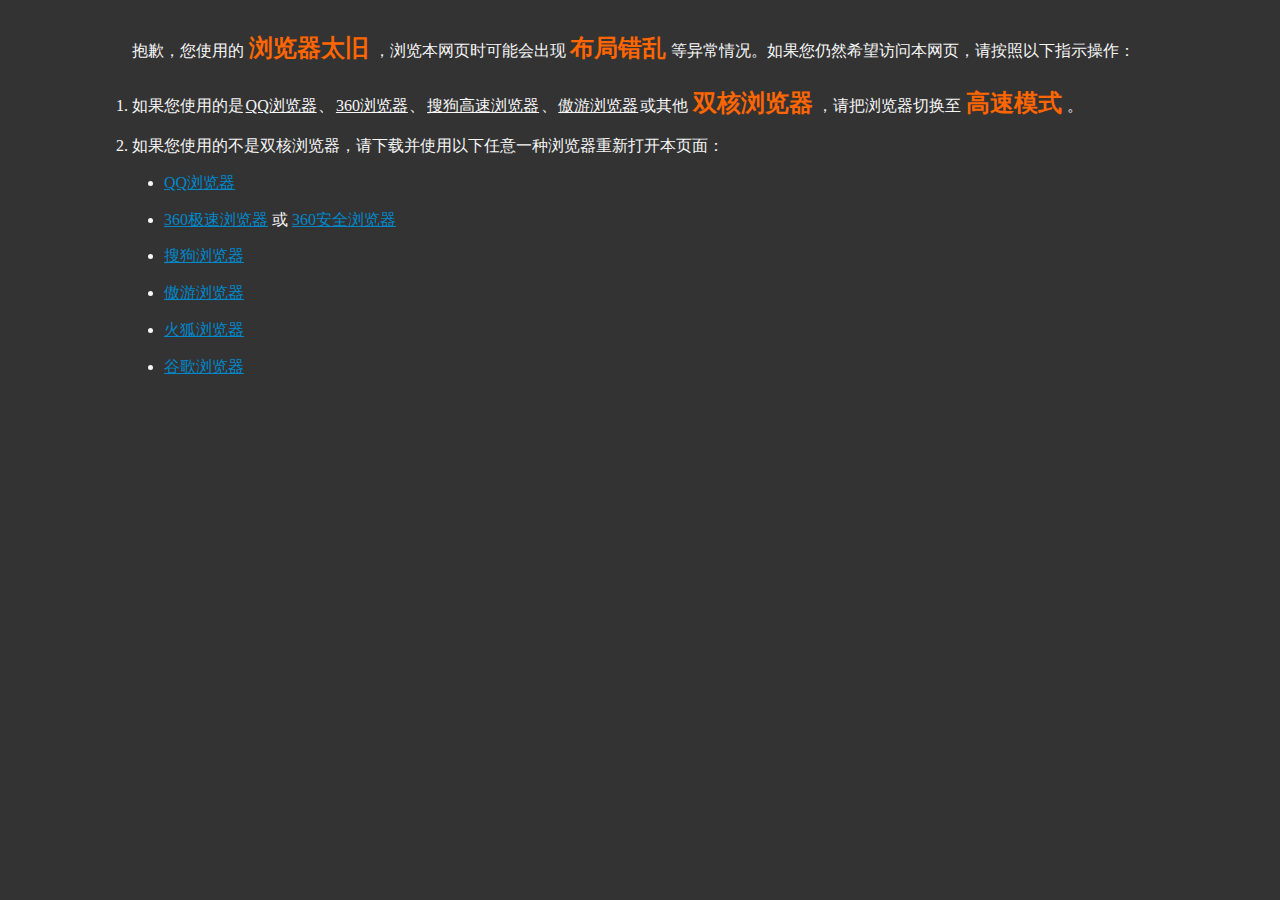
<file: 4oie.html>
﻿<!DOCTYPE HTML>
<!-- saved from url=(0032)http://cv.heeroluo.net/4oie.html -->
<!DOCTYPE html PUBLIC "" ""><HTML><HEAD><META content="IE=11.0000" 
http-equiv="X-UA-Compatible">
 
<META charset="utf-8"> <TITLE></TITLE> 
<STYLE type="text/css">
body {
	margin: 0;
	background: #333;
	color: #f6f6f6;
	font-size: 16px;
	font-family: Verdana;
	line-height: 1.5;
}
p, ol, ul { margin: 0; padding: 0; }
p { text-indent: 2em; margin: 1.2em 0; }
li { margin-left: 2em; }
ol li { margin-top: 0.8em; }
ul li { list-style-type: disc; }
strong { color: #f60; margin: 0 0.2em; font-size: 1.5em; }
em { font-style: normal; text-decoration: underline; margin: 0 0.1em; }
a, a:visited { color: #08c; }
a:hover { color: #f60; }
.container { margin: 30px 100px; }
</STYLE>
 
<META name="GENERATOR" content="MSHTML 11.00.10586.103"></HEAD> 
<BODY>
<DIV class="container">
<P>抱歉，您使用的<STRONG>浏览器太旧</STRONG>，浏览本网页时可能会出现<STRONG>布局错乱</STRONG>等异常情况。如果您仍然希望访问本网页，请按照以下指示操作：</P>
<OL>
  <LI>如果您使用的是<EM>QQ浏览器</EM>、<EM>360浏览器</EM>、<EM>搜狗高速浏览器</EM>、<EM>傲游浏览器</EM>或其他<STRONG>双核浏览器</STRONG>，请把浏览器切换至<STRONG>高速模式</STRONG>。</LI>
  <LI>			如果您使用的不是双核浏览器，请下载并使用以下任意一种浏览器重新打开本页面：			 
  <UL>
    <LI><A href="http://browser.qq.com/" target="_blank">QQ浏览器</A></LI>
    <LI><A href="http://chrome.360.cn/" target="_blank">360极速浏览器</A> 或 <A href="http://se.360.cn/" 
    target="_blank">360安全浏览器</A></LI>
    <LI><A href="http://ie.sogou.com/" target="_blank">搜狗浏览器</A></LI>
    <LI><A href="http://www.maxthon.cn/" target="_blank">傲游浏览器</A></LI>
    <LI><A href="http://www.firefox.com.cn/" target="_blank">火狐浏览器</A></LI>
    <LI><A href="http://www.google.cn/intl/zh-CN/chrome/browser" 
    target="_blank">谷歌浏览器</A></LI></UL></LI></OL></DIV></BODY></HTML>
</file>
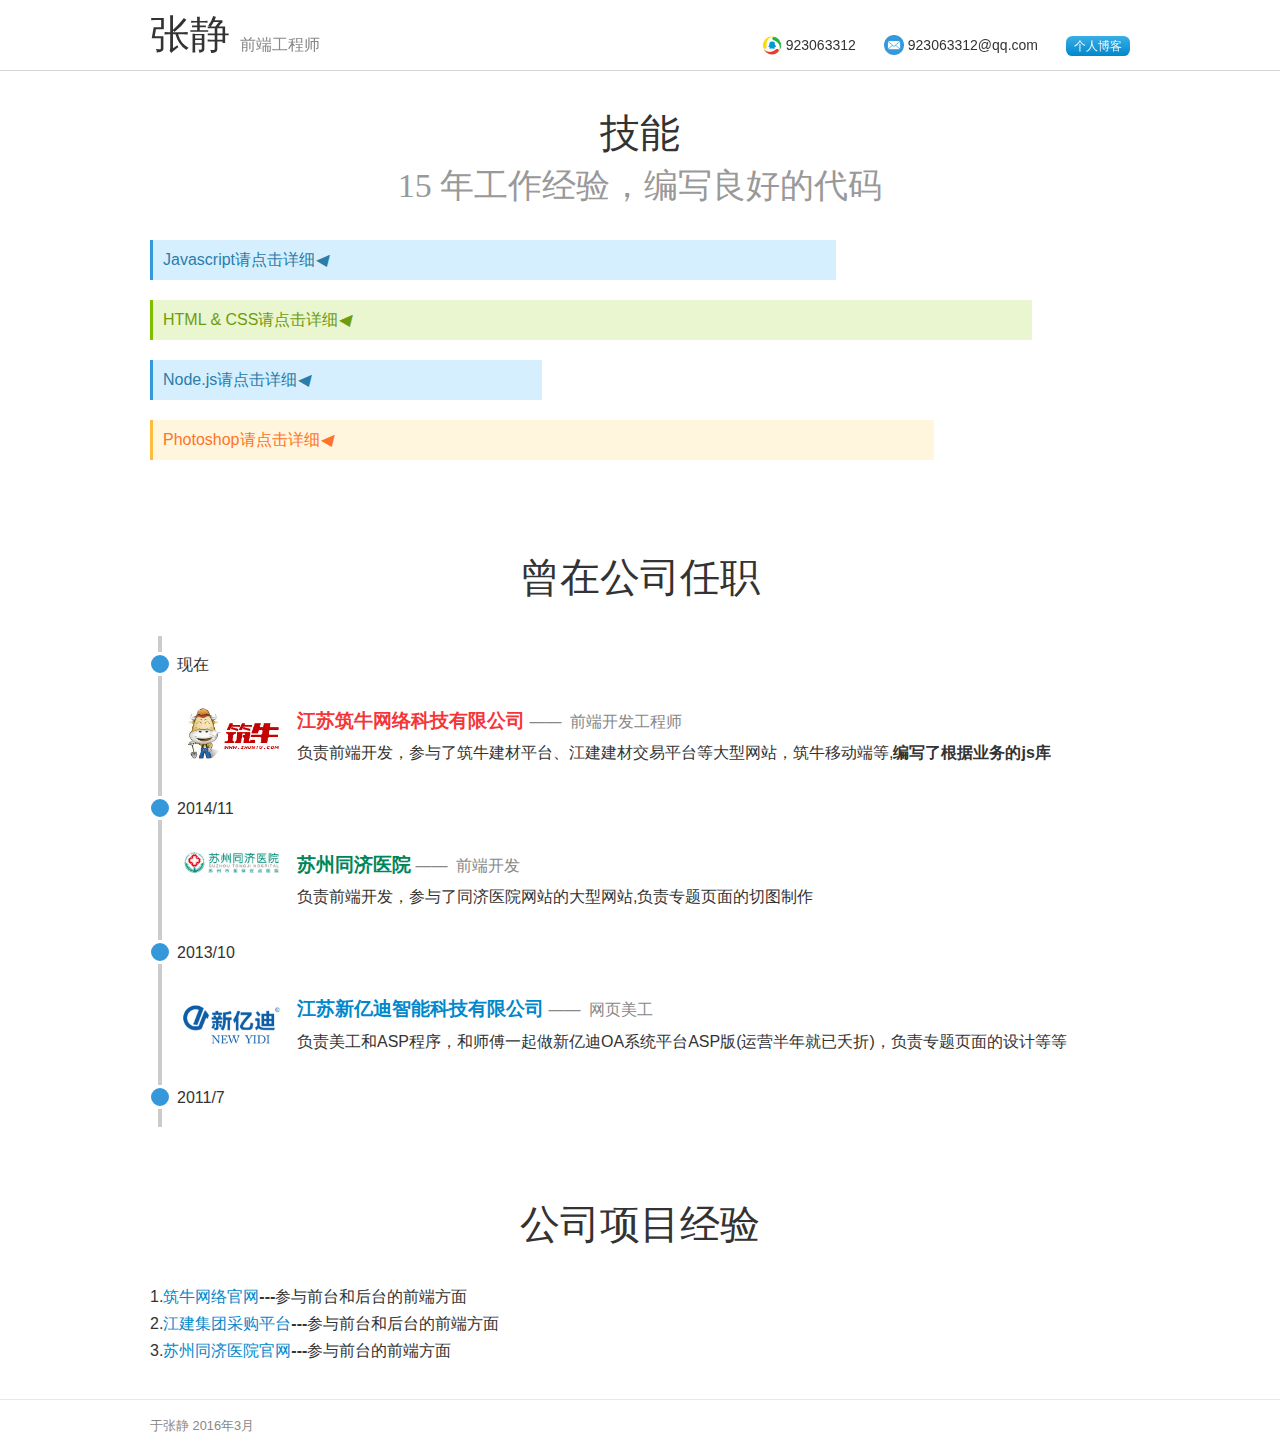
<file: index3333.html>
<!doctype html>
<html lang="en">
<head>
  <meta charset="UTF-8">
  <title>张静的个人简历 - 前端开发工程师 - The Frontend Developer</title>
  <meta name="viewport" content="width=device-width,initial-scale=1.0,minimum-scale=1.0,maximum-scale=1.0,user-scalable=no">
  <meta name="format-detection" content="telephone=no">
  <link rel="stylesheet" href="re/re.css">
</head>
<body>
<!--[if lt IE 9]>
<script >
  !function(body){
    body.style.width = body.style.height = "100%";
    body.parentNode.style.overflow = body.style.overflow = 'hidden';
  }(document.body);
</script>
<iframe src="4oie.html" frameborder="0" scrolling="no" style="position:absolute; width:100%; height:100%; left:0; top:0; z-index:999999;"></iframe>
<![endif]-->
<header class="header">
  <div class="boundary clearfix">
    <h1 class="header_logo">
      <span class="header_logo_fullname">张静</span><span class="header_logo_jobtitle">前端工程师</span>
    </h1>
    <address class="header_address">
      <ul>
        <li id="header_address_item-phone" class="header_address_item header_address_item-phone" style="display: none;">
          <script>
            if (window.atob) { document.write( window.atob('KCs4NikxMzU2MDMyODEwNg==') ); }
            if ( /[?&]show-phone-number=true(&|$)/.test(window.location.search) ) {
              document.getElementById('header__address__item-phone').style.display = '';
            }
          </script>
        </li>
        <li class="header_address_item header_address_item-qq">
          <script>
            document.write('9a2b3c0d6f3e3f1g2h'.replace(/\D/g,''));
          </script>
        </li>
        <li class="header_address_item header_address_item-email">
          <script>
            document.write(['com','qq','923063312'].reverse().join('.').replace('.','@'));
          </script>
        </li>
        <li class="header_address_item header_address_item-blog">
          <a href="http://www.web33.cn" class="button" target="_blank">个人博客</a>
        </li>
      </ul>
    </address>
  </div>
</header>
<div class="main">
  <section class="section">
    <div class="boundary">
      <header class="section_header">
        <h2 class="section_header_title">技能</h2>
        <h3 class="section_header_subtitle">
          <script>
            document.write((new Date).getFullYear() - 2011);
          </script>
          年工作经验，编写良好的代码
        </h3>
      </header>
      <div class="section-body">
        <div class="tech-skill-list">
          <li class="tech-skill-list_item tech-skill-list_item-javascript tech-skill-list_item-mastered">
            <h4 class="tech-skill-list_item_name">Javascript<span class="sh-btn">请点击详细<i>◀</i></span></h4>
            <div class="tech-skill-list_item_detail clearfix">
              <ul class="list">
                <li>熟练使用jQuery等类库编码，熟悉使用原生Javascript；</li>
                <li>熟练编写根据业务需求的javascript插件库；</li>
                <li>熟练使用javascript模板引擎(templets.js),熟练运用前端模块化(require.js等)，熟悉angular.js等前端开发框架。</li>
              </ul>
            </div>
          </li>
          <li class="tech-skill-list_item tech-skill-list_item-html-and-css tech-skill-list_item-practised">
            <h4 class="tech-skill-list_item_name">HTML &amp; CSS<span class="sh-btn">请点击详细<i>◀</i></span></h4>
            <div class="tech-skill-list_item_detail">
              <ul class="list">
                <li>能使用合适的结构编写兼容主流浏览器的页面布局；</li>
                <li>熟练使用SCSS,LESS等css预处理器</li>
                <li>能适当运用CCS3使页面在现代浏览器上效果更佳；</li>
                <li>能熟练使用FireBug开发者工具、Chrome等工具辅助开发；</li>
                <li>有移动端页面开发经验。</li>
              </ul>
            </div>
          </li>
          <li class="tech-skill-list_item tech-skill-list_item-nodejs tech-skill-list_item-mastered">
            <h4 class="tech-skill-list_item_name">Node.js<span class="sh-btn">请点击详细<i>◀</i></span></h4>
            <div class="tech-skill-list_item_detail">
              <ul class="list">
                <li>熟悉gulp前端自动构建，能独立部署本地的环境</li>
              </ul>
            </div>
          </li>
          <li class="tech-skill-list_item tech-skill-list_item-photoshop">
            <h4 class="tech-skill-list_item_name">Photoshop<span class="sh-btn">请点击详细<i>◀</i></span></h4>
            <div class="tech-skill-list_item_detail">
              <ul class="list">
                <li>能进行简单的图片处理和平面设计；</li>
                <li>能制作动画GIF；</li>
                <li>能根据图片特征存成最优的格式。</li>
              </ul>
            </div>
          </li>
        </div>
      </div>
    </div>
  </section>
  <section class="section">
    <div class="boundary">
      <header class="section_header">
        <h2 class="section_header_title">曾在公司任职</h2>
      </header>
      <div class="section-body">
        <div class="work-exp-list">
          <div class="work-exp-list_point"><i class="work-exp-list_point_ico"></i>现在</div>
          <section class="work-exp-list_company clearfix">
            <header class="work-exp-list_company_header">
              <a href="http://www.zhuniu.com" target="_blank" class="work-exp-list_company_header_logo">
                <img src="re/zhuniu-logo.png" alt="江苏筑牛网络科技有限公司">
              </a>
              <h4 class="work-exp-list_company_header_title">
                <a href="http://www.zhuniu.com" target="_blank" style="color: #f53638;">江苏筑牛网络科技有限公司</a>
              </h4>
              <p class="work-exp-list_company_header_jobtitle">
                  前端开发工程师
              </p>
            </header>
            <div class="work-exp-list_company_body">
              <p>负责前端开发，参与了筑牛建材平台、江建建材交易平台等大型网站，筑牛移动端等,<strong>编写了根据业务的js库</strong></p>
            </div>
          </section>
          <div class="work-exp-list_point"><i class="work-exp-list_point_ico"></i>2014/11</div>
          <section class="work-exp-list_company clearfix">
            <header class="work-exp-list_company_header">
              <a href="http://www.sztjyy.cn/" target="_blank" class="work-exp-list_company_header_logo">
                <img src="re/tongji-logo.jpg" alt="苏州同济医院">
              </a>
              <h4 class="work-exp-list_company_header_title">
                <a href="http://www.sztjyy.cn/" target="_blank" style="color: #008558;">苏州同济医院</a>
              </h4>
              <p class="work-exp-list_company_header_jobtitle">
                前端开发
              </p>
            </header>
            <div class="work-exp-list_company_body">
              <p>负责前端开发，参与了同济医院网站的大型网站,负责专题页面的切图制作</p>
              <p></p>
            </div>
          </section>
          <div class="work-exp-list_point"><i class="work-exp-list_point_ico"></i>2013/10</div>
          <section class="work-exp-list_company clearfix">
            <header class="work-exp-list_company_header">
              <a href="http://www.xyd.com.cn/" target="_blank" class="work-exp-list_company_header_logo">
                <img src="re/xyd-logo.jpg" alt="江苏新亿迪智能科技有限公司">
              </a>
              <h4 class="work-exp-list_company_header_title">
                <a href="http://www.xyd.com.cn/" target="_blank" style="color: #08c;">江苏新亿迪智能科技有限公司</a>
              </h4>
              <p class="work-exp-list_company_header_jobtitle">
                网页美工
              </p>
            </header>
            <div class="work-exp-list_company_body">
              <p>负责美工和ASP程序，和师傅一起做新亿迪OA系统平台ASP版(运营半年就已夭折)，负责专题页面的设计等等</p>
            </div>
          </section>
          <div class="work-exp-list_point"><i class="work-exp-list_point_ico"></i>2011/7</div>
        </div>
      </div>
    </div>
  </section>
  <section class="section">
    <div class="boundary">
      <header class="section_header">
        <h2 class="section_header_title">公司项目经验</h2>
      </header>
      <div class="section-body">
        <p>1.<a href="http://www.zhuniu.com/" target="_blank">筑牛网络官网</a><span><b>---</b>参与前台和后台的前端方面</span></p>
        <p>2.<a href="http://jiangjian.zhuniu.com/" target="_blank">江建集团采购平台</a><span><b>---</b>参与前台和后台的前端方面</span></p>
        <p>3.<a href="http://www.sztjyy.cn/" target="_blank">苏州同济医院官网</a><span><b>---</b>参与前台的前端方面</span></p>
      </div>
    </div>
  </section>
</div>
<footer class="footer">
  <div class="boundary clearfix">
    <p>于张静 2016年3月</p>
  </div>
</footer>
<script src="https://ajax.googleapis.com/ajax/libs/jquery/1.7.1/jquery.min.js"></script>
<script>
  $(function(){
    $('.tech-skill-list_item').click(function(){
      $(this).find('i').text($(this).find('.tech-skill-list_item_detail').is(':hidden')?"▼":"◀");
      $(this).find('.tech-skill-list_item_detail').slideToggle();
    })
  })
</script>
</body>
</html>
</file>
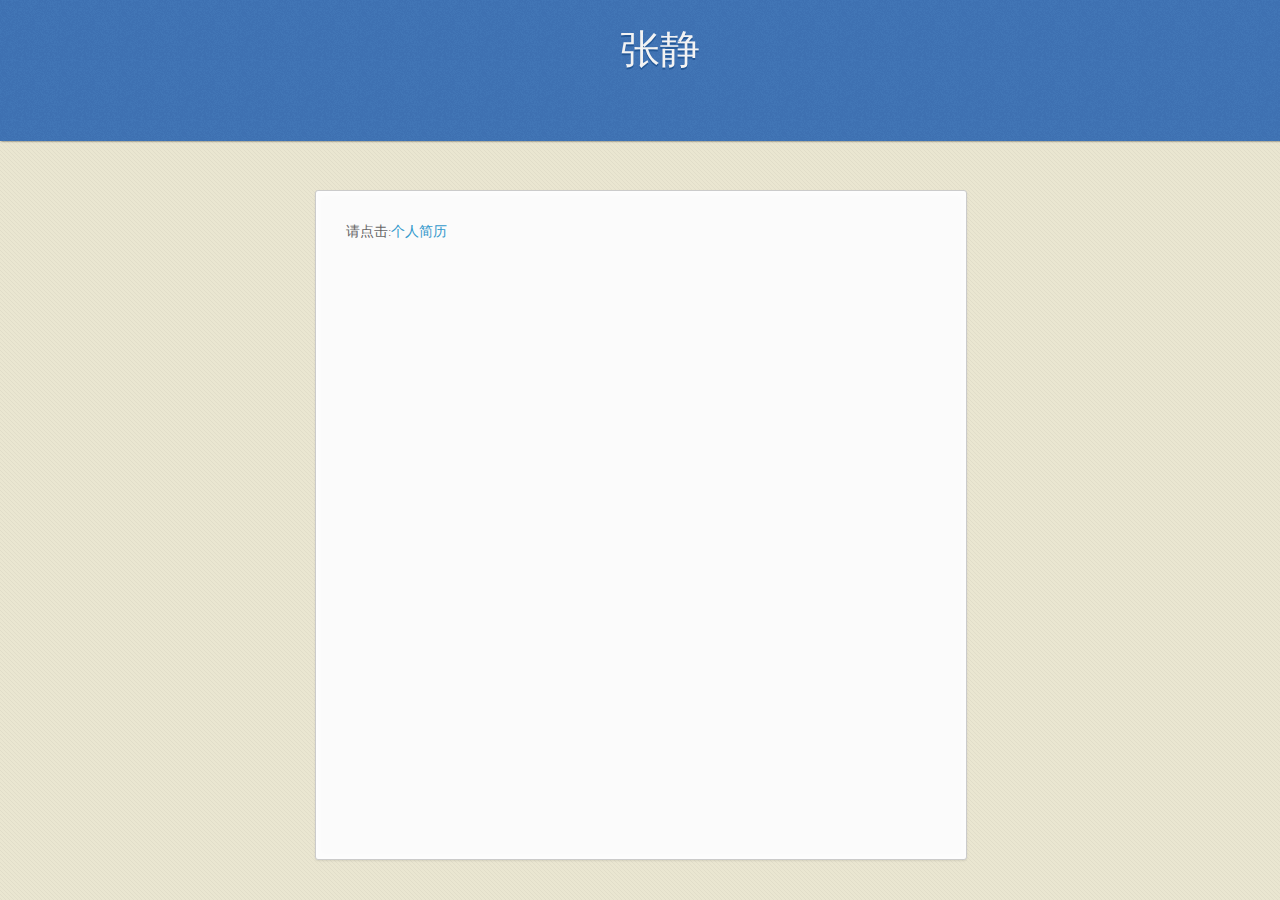
<file: index备份.html>
<!doctype html>
<html>
  <head>
    <meta charset="utf-8">
    <meta http-equiv="X-UA-Compatible" content="chrome=1">
    <title>张静 by yuanyang536</title>
    <link rel="stylesheet" href="stylesheets/styles.css">
    <link rel="stylesheet" href="stylesheets/github-dark.css">
    <script src="https://ajax.googleapis.com/ajax/libs/jquery/1.7.1/jquery.min.js"></script>
    <script src="javascripts/main.js"></script>
    <!--[if lt IE 9]>
      <script src="//html5shiv.googlecode.com/svn/trunk/html5.js"></script>
    <![endif]-->
    <meta name="viewport" content="width=device-width, initial-scale=1, user-scalable=no">

  </head>
  <body>

      <header>
        <h1>张静</h1>
        <p></p>
      </header>

      <!--<div id="banner">-->
        <!--<span id="logo"></span>-->

        <!--<a href="https://github.com/yuanyang536" class="button fork"><strong>View On GitHub</strong></a>-->
      <!--</div>&lt;!&ndash; end banner &ndash;&gt;-->

    <div class="wrapper">
      <nav>
        <ul></ul>
      </nav>
      <section>
        <p>请点击:<a href="http://yuanyang536.github.io/re.html">个人简历</a></p>
      </section>
      <!--<footer>-->
        <!--<p><small>Hosted on GitHub Pages &mdash; Theme by <a href="https://twitter.com/michigangraham">mattgraham</a></small></p>-->
      <!--</footer>-->
    </div>
    <!--[if !IE]><script>fixScale(document);</script><![endif]-->
    
  </body>
</html>
</file>
<file: re/re.css>
@charset "UTF-8";
/**
 * Created by PhpStorm.
 * User: zhangjing
 * Date: 2016/3/3
 * Time: 11:31
 */
body {
  margin: 0;
  background: #fff;
  color: #333;
  font-family: 'Pingfang SC', 'Lantinghei SC', 'Helvetica Neue', Helvetica, sans-serif;
  font-size: 16px;
  -webkit-font-smoothing: antialiased;
  -webkit-text-size-adjust: none;
  -webkit-print-color-adjust: exact; }

h1, h2, h3, h4, h5, h6, p, ul, ol {
  margin: 0;
  padding: 0; }

h1, h2, h3, h4, h5, h6 {
  font-weight: normal;
  font-size: inherit; }

ul, ol {
  list-style-type: none; }

p, ul, ol {
  text-align: justify;
  line-height: 1.7; }

li {
  list-style: none; }

img {
  border: none;
  vertical-align: top; }

a, a:visited {
  text-decoration: none;
  color: #08c; }

a:hover {
  text-decoration: underline; }

.clear {
  clear: both;
  height: 0;
  overflow: hidden; }

.clearfix:after {
  display: block;
  overflow: hidden;
  clear: both;
  height: 0;
  visibility: hidden;
  content: '.'; }

/* conent border */
@media (max-width: 749px) {
  .boundary {
    margin: 0 20px;
    clear: both; } }
@media (min-width: 750px) {
  .boundary {
    max-width: 980px;
    margin: 0 auto;
    clear: both; } }
@media (min-width: 750px) and (max-width: 1040px) {
  .boundary {
    max-width: auto;
    margin: 0 30px; } }
/* button */
.button {
  background: #1d9bd9;
  background: -webkit-linear-gradient(#3baee7, #08c);
  background: linear-gradient(#3baee7, #08c);
  color: #f6f6f6;
  border-radius: 0.4rem;
  padding: 0 0.5rem; }

a.button {
  display: inline-block; }

.button:visited {
  color: #f6f6f6; }

.button:hover {
  color: #fff;
  background: #2fa2dc;
  background: -webkit-linear-gradient(#4ab4e8, #1491d0);
  background: linear-gradient(#4ab4e8, #1491d0);
  text-decoration: none; }

/* head */
.header {
  border-bottom: 1px solid #d6d6d6;
  line-height: 1;
  padding: 15px 0; }

.header_logo_fullname {
  font-size: 2rem;
  font-family: 'PingHei', 'STHeiti SC', 'SimHei'; }

.header_logo_jobtitle {
  color: #888; }

.header_address {
  font-style: normal;
  line-height: 21px;
  font-size: 0.875rem; }

.header_address_item {
  padding-left: 24px;
  background: url(icon-sprites.png) no-repeat;
  background-size: 20px auto;
  margin-top: 8px;
  height: 20px;
  line-height: 20px; }

.header_address_item-phone {
  background-position: 0 0; }

.header_address_item-qq {
  background-position: 0 -28px; }

.header_address_item-email {
  background-position: left bottom; }

.header_address_item-blog {
  padding-left: 0;
  background: none; }

.header_address .button {
  font-size: 0.86em; }

@media (max-width: 319px) {
  .header_logo {
    margin-bottom: 12px;
    line-height: 1.3; }

  .header_logo_jobtitle {
    display: block; } }
@media (min-width: 320px) {
  .header_logo {
    line-height: 40px;
    height: 40px; }

  .header_logo_jobtitle {
    padding-left: 10px; } }
@media (min-width: 480px) {
  .header_address_item {
    float: left;
    margin-right: 22px; }

  .header_address_item-blog {
    float: right;
    margin-right: 0; } }
@media (min-width: 750px) {
  .header {
    width: 100%;
    height: 40px;
    position: fixed;
    z-index: 99999;
    overflow: hidden;
    background: rgba(255, 255, 255, 0.95); }

  .header .boundary {
    position: relative; }

  .header_logo {
    position: relative;
    float: left; }

  .header_logo_fullname {
    font-size: 2.5em; }

  .header_logo_jobtitle {
    position: absolute;
    left: 100%;
    bottom: 0;
    line-height: 20px;
    white-space: nowrap; }

  .header_address {
    position: absolute;
    right: 0;
    bottom: 0; }

  .header_address_item {
    margin-left: 28px;
    margin-right: 0; }

  /*  */
  .main {
    padding-top: 71px; } }
/* zhangjie */
.section_header {
  text-shadow: 1px 1px 0 #fff;
  line-height: 1.4; }

.section_header_title, .section_header_subtitle {
  font-family: 'Microsoft JhengHei', 'Microsoft YaHei', 'STHeiti SC', 'SimHei';
  text-align: center; }

.section_header_subtitle {
  color: #999; }

@media (max-width: 749px) {
  .section .boundary {
    padding: 25px 0; }

  .section_header {
    margin-bottom: 20px; }

  .section_header_title {
    font-size: 1.625em; }

  .section_header_subtitle {
    font-size: 1.25em; } }
@media (min-width: 750px) {
  .section .boundary {
    padding: 35px 0; }

  .section_header {
    margin-bottom: 30px; }

  .section_header_title {
    font-size: 2.5em; }

  .section_header_subtitle {
    font-size: 2.125em; } }
/* jishu jineng zhangjie */
.tech-skill-list_item {
  position: relative;
  -webkit-animation-duration: 1.5s;
  animation-duration: 1.5s; }

.tech-skill-list_item-javascript {
  width: 70%;
  -webkit-animation-name: bar-javascript;
  animation-name: bar-javascript; }

@-webkit-keyframes bar-javascript {
  0% {
    width: 0; }
  100% {
    width: 70%; } }
@keyframes bar-javascript {
  0% {
    width: 0; }
  100% {
    width: 70%; } }
.tech-skill-list_item-html-and-css {
  width: 90%;
  -webkit-animation-name: bar-html-and-css;
  animation-name: bar-html-and-css; }

@-webkit-keyframes bar-html-and-css {
  0% {
    width: 0; }
  100% {
    width: 90%; } }
@keyframes bar-html-and-css {
  0% {
    width: 0; }
  100% {
    width: 90%; } }
.tech-skill-list_item-nodejs {
  width: 40%;
  -webkit-animation-name: bar-nodejs;
  animation-name: bar-nodejs; }

@-webkit-keyframes bar-nodejs {
  0% {
    width: 0; }
  100% {
    width: 40%; } }
@keyframes bar-nodejs {
  0% {
    width: 0; }
  100% {
    width: 40%; } }
.tech-skill-list_item-photoshop {
  width: 80%;
  -webkit-animation-name: bar-photoshop;
  animation-name: bar-photoshop; }

@-webkit-keyframes bar-photoshop {
  0% {
    width: 0; }
  100% {
    width: 80%; } }
@keyframes bar-photoshop {
  0% {
    width: 0; }
  100% {
    width: 80%; } }
.tech-skill-list_item_name {
  height: 40px;
  line-height: 40px;
  padding-left: 10px;
  overflow: hidden;
  border-left: 3px solid;
  color: #ff742a;
  background-color: #fff6dd;
  border-color: #fdbc40; }

.tech-skill-list_item-practised .tech-skill-list_item_name {
  color: #6e9c0f;
  background-color: #eaf6d0;
  border-color: #80bd01; }

.tech-skill-list_item-mastered .tech-skill-list_item_name {
  color: #2a7da9;
  background-color: #d6efff;
  border-color: #3498db; }

.tech-skill-list_item_detail {
  display: none;
  position: relative;
  left: 100px;
  top: -20px;
  z-index: 9999;
  max-width: 650px;
  padding: 10px;
  background: white;
  box-shadow: 0 0 3px rgba(0, 0, 0, 0.2); }

@media (max-width: 749px) {
  .tech-skill-list_item {
    margin-bottom: 15px; } }
@media (min-width: 750px) {
  .tech-skill-list_item {
    margin-bottom: 20px; }

  .tech-skill-list_item:hover .tech-skill-list_item_detail {
    display: block;
    font-size: 0.875em; }

  .fade {
    -webkit-animation: 1s fadeIn 0.8s;
    animation: 1s fadeIn 0.8s; }

  @-webkit-keyframes fadeIn {
    0% {
      display: none;
      opacity: 0; }
    1% {
      display: block;
      opacity: 0; }
    100% {
      display: block;
      opacity: 1; } }
  @keyframes fadeIn {
    0% {
      display: none;
      opacity: 0; }
    1% {
      display: block;
      opacity: 0; }
    100% {
      display: block;
      opacity: 1; } } }
/* 宸ヤ綔缁忛獙绔犺妭 */
.work-exp-list {
  border-left: 4px solid #ccc;
  padding: 1px 0;
  margin-left: 8px; }

.work-exp-list_point {
  position: relative;
  padding-left: 15px;
  margin: 15px 0;
  height: 26px;
  line-height: 26px; }

.work-exp-list_point_ico {
  width: 18px;
  height: 18px;
  border: 3px solid #fff;
  border-radius: 12px;
  background: #3498db;
  position: absolute;
  left: -14px;
  top: 0; }

.work-exp-list_company {
  margin-left: 20px; }

.work-exp-list_company_header {
  line-height: 1; }

.work-exp-list_company_header_logo {
  width: 100px;
  display: block; }

.work-exp-list_company_header_logo img {
  width: 100%; }

.work-exp-list_company_header_title {
  font-size: 1.2em;
  font-weight: bold; }

.work-exp-list_company_header_jobtitle {
  color: #888; }

.work-exp-list_company_body {
  margin-top: 4px; }

@media (max-width: 639px) {
  .work-exp-list_company_logo {
    display: block;
    margin-bottom: 8px; }

  .work-exp-list_company_header_title {
    margin-top: 10px;
    color: blue; }

  .work-exp-list_company_header_jobtitle {
    margin-top: 2px; } }
@media (min-width: 640px) {
  .work-exp-list_company {
    margin-top: 30px;
    margin-bottom: 30px; }

  .work-exp-list_company_header {
    position: relative;
    padding-left: 115px; }

  .work-exp-list_company_header_logo {
    position: absolute;
    left: 0;
    top: 0; }

  .work-exp-list_company_header_title,
  .work-exp-list_company_header_jobtitle {
    display: inline-block; }

  .work-exp-list_company_header_jobtitle:before {
    content: '\2014\2014';
    padding-right: 4px; }

  .work-exp-list_company_body {
    padding-left: 115px; } }
/* 椤佃剼 */
.footer {
  border-top: 1px solid #e8e8e8;
  color: #888;
  font-size: .8em; }
  .footer .boundary {
    padding: 15px 0; }

/*# sourceMappingURL=re.css.map */
</file>
<file: stylesheets/styles.css>
/*
Leap Day for GitHub Pages
by Matt Graham
*/
@font-face {
  font-family: 'Quattrocento Sans';
  src: url("../fonts/quattrocentosans-bold-webfont.eot");
  src: url("../fonts/quattrocentosans-bold-webfont.eot?#iefix") format("embedded-opentype"), url("../fonts/quattrocentosans-bold-webfont.woff") format("woff"), url("../fonts/quattrocentosans-bold-webfont.ttf") format("truetype"), url("../fonts/quattrocentosans-bold-webfont.svg#QuattrocentoSansBold") format("svg");
  font-weight: bold;
  font-style: normal;
}

@font-face {
  font-family: 'Quattrocento Sans';
  src: url("../fonts/quattrocentosans-bolditalic-webfont.eot");
  src: url("../fonts/quattrocentosans-bolditalic-webfont.eot?#iefix") format("embedded-opentype"), url("../fonts/quattrocentosans-bolditalic-webfont.woff") format("woff"), url("../fonts/quattrocentosans-bolditalic-webfont.ttf") format("truetype"), url("../fonts/quattrocentosans-bolditalic-webfont.svg#QuattrocentoSansBoldItalic") format("svg");
  font-weight: bold;
  font-style: italic;
}

@font-face {
  font-family: 'Quattrocento Sans';
  src: url("../fonts/quattrocentosans-italic-webfont.eot");
  src: url("../fonts/quattrocentosans-italic-webfont.eot?#iefix") format("embedded-opentype"), url("../fonts/quattrocentosans-italic-webfont.woff") format("woff"), url("../fonts/quattrocentosans-italic-webfont.ttf") format("truetype"), url("../fonts/quattrocentosans-italic-webfont.svg#QuattrocentoSansItalic") format("svg");
  font-weight: normal;
  font-style: italic;
}

@font-face {
  font-family: 'Quattrocento Sans';
  src: url("../fonts/quattrocentosans-regular-webfont.eot");
  src: url("../fonts/quattrocentosans-regular-webfont.eot?#iefix") format("embedded-opentype"), url("../fonts/quattrocentosans-regular-webfont.woff") format("woff"), url("../fonts/quattrocentosans-regular-webfont.ttf") format("truetype"), url("../fonts/quattrocentosans-regular-webfont.svg#QuattrocentoSansRegular") format("svg");
  font-weight: normal;
  font-style: normal;
}

@font-face {
  font-family: 'Copse';
  src: url("../fonts/copse-regular-webfont.eot");
  src: url("../fonts/copse-regular-webfont.eot?#iefix") format("embedded-opentype"), url("../fonts/copse-regular-webfont.woff") format("woff"), url("../fonts/copse-regular-webfont.ttf") format("truetype"), url("../fonts/copse-regular-webfont.svg#CopseRegular") format("svg");
  font-weight: normal;
  font-style: normal;
}

/* normalize.css 2012-02-07T12:37 UTC - https://github.com/necolas/normalize.css */
/* =============================================================================
   HTML5 display definitions
   ========================================================================== */
/*
 * Corrects block display not defined in IE6/7/8/9 & FF3
 */
article,
aside,
details,
figcaption,
figure,
footer,
header,
hgroup,
nav,
section,
summary {
  display: block;
}

/*
 * Corrects inline-block display not defined in IE6/7/8/9 & FF3
 */
audio,
canvas,
video {
  display: inline-block;
  *display: inline;
  *zoom: 1;
}

/*
 * Prevents modern browsers from displaying 'audio' without controls
 */
audio:not([controls]) {
  display: none;
}

/*
 * Addresses styling for 'hidden' attribute not present in IE7/8/9, FF3, S4
 * Known issue: no IE6 support
 */
[hidden] {
  display: none;
}

/* =============================================================================
   Base
   ========================================================================== */
/*
 * 1. Corrects text resizing oddly in IE6/7 when body font-size is set using em units
 *    http://clagnut.com/blog/348/#c790
 * 2. Prevents iOS text size adjust after orientation change, without disabling user zoom
 *    www.456bereastreet.com/archive/201012/controlling_text_size_in_safari_for_ios_without_disabling_user_zoom/
 */
html {
  font-size: 100%;
  /* 1 */
  -webkit-text-size-adjust: 100%;
  /* 2 */
  -ms-text-size-adjust: 100%;
  /* 2 */
}

/*
 * Addresses font-family inconsistency between 'textarea' and other form elements.
 */
html,
button,
input,
select,
textarea {
  font-family: sans-serif;
}

/*
 * Addresses margins handled incorrectly in IE6/7
 */
body {
  margin: 0;
}

/* =============================================================================
   Links
   ========================================================================== */
/*
 * Addresses outline displayed oddly in Chrome
 */
a:focus {
  outline: thin dotted;
}

/*
 * Improves readability when focused and also mouse hovered in all browsers
 * people.opera.com/patrickl/experiments/keyboard/test
 */
a:hover,
a:active {
  outline: 0;
}

/* =============================================================================
   Typography
   ========================================================================== */
/*
 * Addresses font sizes and margins set differently in IE6/7
 * Addresses font sizes within 'section' and 'article' in FF4+, Chrome, S5
 */
h1 {
  font-size: 2em;
  margin: 0.67em 0;
}

h2 {
  font-size: 1.5em;
  margin: 0.83em 0;
}

h3 {
  font-size: 1.17em;
  margin: 1em 0;
}

h4 {
  font-size: 1em;
  margin: 1.33em 0;
}

h5 {
  font-size: 0.83em;
  margin: 1.67em 0;
}

h6 {
  font-size: 0.75em;
  margin: 2.33em 0;
}

/*
 * Addresses styling not present in IE7/8/9, S5, Chrome
 */
abbr[title] {
  border-bottom: 1px dotted;
}

/*
 * Addresses style set to 'bolder' in FF3+, S4/5, Chrome
*/
b,
strong {
  font-weight: bold;
}

blockquote {
  margin: 1em 40px;
}

/*
 * Addresses styling not present in S5, Chrome
 */
dfn {
  font-style: italic;
}

/*
 * Addresses styling not present in IE6/7/8/9
 */
mark {
  background: #ff0;
  color: #000;
}

/*
 * Addresses margins set differently in IE6/7
 */
p,
pre {
  margin: 1em 0;
}

/*
 * Corrects font family set oddly in IE6, S4/5, Chrome
 * en.wikipedia.org/wiki/User:Davidgothberg/Test59
 */
pre,
code,
kbd,
samp {
  font-family: monospace, serif;
  _font-family: 'courier new', monospace;
  font-size: 1em;
}

/*
 * 1. Addresses CSS quotes not supported in IE6/7
 * 2. Addresses quote property not supported in S4
 */
/* 1 */
q {
  quotes: none;
}

/* 2 */
q:before,
q:after {
  content: '';
  content: none;
}

small {
  font-size: 75%;
}

/*
 * Prevents sub and sup affecting line-height in all browsers
 * gist.github.com/413930
 */
sub,
sup {
  font-size: 75%;
  line-height: 0;
  position: relative;
  vertical-align: baseline;
}

sup {
  top: -0.5em;
}

sub {
  bottom: -0.25em;
}

/* =============================================================================
   Lists
   ========================================================================== */
/*
 * Addresses margins set differently in IE6/7
 */
dl,
menu,
ol,
ul {
  margin: 1em 0;
}

dd {
  margin: 0 0 0 40px;
}

/*
 * Addresses paddings set differently in IE6/7
 */
menu,
ol,
ul {
  padding: 0 0 0 40px;
}

/*
 * Corrects list images handled incorrectly in IE7
 */
nav ul,
nav ol {
  list-style: none;
  list-style-image: none;
}

/* =============================================================================
   Embedded content
   ========================================================================== */
/*
 * 1. Removes border when inside 'a' element in IE6/7/8/9, FF3
 * 2. Improves image quality when scaled in IE7
 *    code.flickr.com/blog/2008/11/12/on-ui-quality-the-little-things-client-side-image-resizing/
 */
img {
  border: 0;
  /* 1 */
  -ms-interpolation-mode: bicubic;
  /* 2 */
}

/*
 * Corrects overflow displayed oddly in IE9
 */
svg:not(:root) {
  overflow: hidden;
}

/* =============================================================================
   Figures
   ========================================================================== */
/*
 * Addresses margin not present in IE6/7/8/9, S5, O11
 */
figure {
  margin: 0;
}

/* =============================================================================
   Forms
   ========================================================================== */
/*
 * Corrects margin displayed oddly in IE6/7
 */
form {
  margin: 0;
}

/*
 * Define consistent border, margin, and padding
 */
fieldset {
  border: 1px solid #c0c0c0;
  margin: 0 2px;
  padding: 0.35em 0.625em 0.75em;
}

/*
 * 1. Corrects color not being inherited in IE6/7/8/9
 * 2. Corrects text not wrapping in FF3 
 * 3. Corrects alignment displayed oddly in IE6/7
 */
legend {
  border: 0;
  /* 1 */
  padding: 0;
  white-space: normal;
  /* 2 */
  *margin-left: -7px;
  /* 3 */
}

/*
 * 1. Corrects font size not being inherited in all browsers
 * 2. Addresses margins set differently in IE6/7, FF3+, S5, Chrome
 * 3. Improves appearance and consistency in all browsers
 */
button,
input,
select,
textarea {
  font-size: 100%;
  /* 1 */
  margin: 0;
  /* 2 */
  vertical-align: baseline;
  /* 3 */
  *vertical-align: middle;
  /* 3 */
}

/*
 * Addresses FF3/4 setting line-height on 'input' using !important in the UA stylesheet
 */
button,
input {
  line-height: normal;
  /* 1 */
}

/*
 * 1. Improves usability and consistency of cursor style between image-type 'input' and others
 * 2. Corrects inability to style clickable 'input' types in iOS
 * 3. Removes inner spacing in IE7 without affecting normal text inputs
 *    Known issue: inner spacing remains in IE6
 */
button,
input[type="button"],
input[type="reset"],
input[type="submit"] {
  cursor: pointer;
  /* 1 */
  -webkit-appearance: button;
  /* 2 */
  *overflow: visible;
  /* 3 */
}

/*
 * Re-set default cursor for disabled elements
 */
button[disabled],
input[disabled] {
  cursor: default;
}

/*
 * 1. Addresses box sizing set to content-box in IE8/9
 * 2. Removes excess padding in IE8/9
 * 3. Removes excess padding in IE7
      Known issue: excess padding remains in IE6
 */
input[type="checkbox"],
input[type="radio"] {
  box-sizing: border-box;
  /* 1 */
  padding: 0;
  /* 2 */
  *height: 13px;
  /* 3 */
  *width: 13px;
  /* 3 */
}

/*
 * 1. Addresses appearance set to searchfield in S5, Chrome
 * 2. Addresses box-sizing set to border-box in S5, Chrome (include -moz to future-proof)
 */
input[type="search"] {
  -webkit-appearance: textfield;
  /* 1 */
  -moz-box-sizing: content-box;
  -webkit-box-sizing: content-box;
  /* 2 */
  box-sizing: content-box;
}

/*
 * Removes inner padding and search cancel button in S5, Chrome on OS X
 */
input[type="search"]::-webkit-search-decoration,
input[type="search"]::-webkit-search-cancel-button {
  -webkit-appearance: none;
}

/*
 * Removes inner padding and border in FF3+
 * www.sitepen.com/blog/2008/05/14/the-devils-in-the-details-fixing-dojos-toolbar-buttons/
 */
button::-moz-focus-inner,
input::-moz-focus-inner {
  border: 0;
  padding: 0;
}

/*
 * 1. Removes default vertical scrollbar in IE6/7/8/9
 * 2. Improves readability and alignment in all browsers
 */
textarea {
  overflow: auto;
  /* 1 */
  vertical-align: top;
  /* 2 */
}

/* =============================================================================
   Tables
   ========================================================================== */
/*
 * Remove most spacing between table cells
 */
table {
  border-collapse: collapse;
  border-spacing: 0;
}

body {
  font: 14px/22px "Quattrocento Sans", "Helvetica Neue", Helvetica, Arial, sans-serif;
  color: #666;
  font-weight: 300;
  margin: 0px;
  padding: 0px 0 20px 0px;
  background: url(../images/body-background.png) #eae6d1;
}

h1, h2, h3, h4, h5, h6 {
  color: #333;
  margin: 0 0 10px;
}

p, ul, ol, table, pre, dl {
  margin: 0 0 20px;
}

h1, h2, h3 {
  line-height: 1.1;
}

h1 {
  font-size: 28px;
}

h2 {
  font-size: 24px;
  color: #393939;
}

h3, h4, h5, h6 {
  color: #666666;
}

h3 {
  font-size: 18px;
  line-height: 24px;
}

a {
  color: #3399cc;
  font-weight: 400;
  text-decoration: none;
}

a small {
  font-size: 11px;
  color: #666;
  margin-top: -0.6em;
  display: block;
}

ul {
  list-style-image: url("../images/bullet.png");
}

strong {
  font-weight: bold;
  color: #333;
}

.wrapper {
  width: 650px;
  margin: 0 auto;
  position: relative;
}

section img {
  max-width: 100%;
}

blockquote {
  border-left: 1px solid #ffcc00;
  margin: 0;
  padding: 0 0 0 20px;
  font-style: italic;
}

code {
  font-family: "Lucida Sans", Monaco, Bitstream Vera Sans Mono, Lucida Console, Terminal;
  font-size: 13px;
  color: #efefef;
  text-shadow: 0px 1px 0px #000;
  margin: 0 4px;
  padding: 2px 6px;
  background: #333;
  -moz-border-radius: 2px;
  -webkit-border-radius: 2px;
  -o-border-radius: 2px;
  -ms-border-radius: 2px;
  -khtml-border-radius: 2px;
  border-radius: 2px;
}

pre {
  padding: 8px 15px;
  background: #333333;
  -moz-border-radius: 3px;
  -webkit-border-radius: 3px;
  -o-border-radius: 3px;
  -ms-border-radius: 3px;
  -khtml-border-radius: 3px;
  border-radius: 3px;
  border: 1px solid #c7c7c7;
  overflow: auto;
  overflow-y: hidden;
}
pre code {
  margin: 0px;
  padding: 0px;
}

table {
  width: 100%;
  border-collapse: collapse;
}

th {
  text-align: left;
  padding: 5px 10px;
  border-bottom: 1px solid #e5e5e5;
  color: #444;
}

td {
  text-align: left;
  padding: 5px 10px;
  border-bottom: 1px solid #e5e5e5;
  border-right: 1px solid #ffcc00;
}
td:first-child {
  border-left: 1px solid #ffcc00;
}

hr {
  border: 0;
  outline: none;
  height: 11px;
  background: transparent url("../images/hr.gif") center center repeat-x;
  margin: 0 0 20px;
}

dt {
  color: #444;
  font-weight: 700;
}

header {
  padding: 25px 20px 40px 20px;
  margin: 0;
  position: fixed;
  top: 0;
  left: 0;
  right: 0;
  width: 100%;
  text-align: center;
  background: url(../images/background.png) #4276b6;
  -moz-box-shadow: 1px 0px 2px rgba(0, 0, 0, 0.75);
  -webkit-box-shadow: 1px 0px 2px rgba(0, 0, 0, 0.75);
  -o-box-shadow: 1px 0px 2px rgba(0, 0, 0, 0.75);
  box-shadow: 1px 0px 2px rgba(0, 0, 0, 0.75);
  z-index: 99;
  -webkit-font-smoothing: antialiased;
  min-height: 76px;
}
header h1 {
  font: 40px/48px "Copse", "Helvetica Neue", Helvetica, Arial, sans-serif;
  color: #f3f3f3;
  text-shadow: 0px 2px 0px #235796;
  margin: 0px;
  white-space: nowrap;
  overflow: hidden;
  text-overflow: ellipsis;
  -o-text-overflow: ellipsis;
  -ms-text-overflow: ellipsis;
}
header p {
  color: #d8d8d8;
  text-shadow: rgba(0, 0, 0, 0.2) 0 1px 0;
  font-size: 18px;
  margin: 0px;
}

#banner {
  z-index: 100;
  left: 0;
  right: 50%;
  height: 50px;
  margin-right: -382px;
  position: fixed;
  top: 115px;
  background: #ffcc00;
  border: 1px solid #f0b500;
  -moz-box-shadow: 0px 1px 3px rgba(0, 0, 0, 0.25);
  -webkit-box-shadow: 0px 1px 3px rgba(0, 0, 0, 0.25);
  -o-box-shadow: 0px 1px 3px rgba(0, 0, 0, 0.25);
  box-shadow: 0px 1px 3px rgba(0, 0, 0, 0.25);
  -moz-border-radius: 0px 2px 2px 0px;
  -webkit-border-radius: 0px 2px 2px 0px;
  -o-border-radius: 0px 2px 2px 0px;
  -ms-border-radius: 0px 2px 2px 0px;
  -khtml-border-radius: 0px 2px 2px 0px;
  border-radius: 0px 2px 2px 0px;
  padding-right: 10px;
}
#banner .button {
  border: 1px solid #dba500;
  background: -webkit-gradient(linear, 50% 0%, 50% 100%, color-stop(0%, #ffe788), color-stop(100%, #ffce38));
  background: -webkit-linear-gradient(#ffe788, #ffce38);
  background: -moz-linear-gradient(#ffe788, #ffce38);
  background: -o-linear-gradient(#ffe788, #ffce38);
  background: -ms-linear-gradient(#ffe788, #ffce38);
  background: linear-gradient(#ffe788, #ffce38);
  -moz-border-radius: 2px;
  -webkit-border-radius: 2px;
  -o-border-radius: 2px;
  -ms-border-radius: 2px;
  -khtml-border-radius: 2px;
  border-radius: 2px;
  -moz-box-shadow: inset 0px 1px 0px rgba(255, 255, 255, 0.4), 0px 1px 1px rgba(0, 0, 0, 0.1);
  -webkit-box-shadow: inset 0px 1px 0px rgba(255, 255, 255, 0.4), 0px 1px 1px rgba(0, 0, 0, 0.1);
  -o-box-shadow: inset 0px 1px 0px rgba(255, 255, 255, 0.4), 0px 1px 1px rgba(0, 0, 0, 0.1);
  box-shadow: inset 0px 1px 0px rgba(255, 255, 255, 0.4), 0px 1px 1px rgba(0, 0, 0, 0.1);
  background-color: #FFE788;
  margin-left: 5px;
  padding: 10px 12px;
  margin-top: 6px;
  line-height: 14px;
  font-size: 14px;
  color: #333;
  font-weight: bold;
  display: inline-block;
  text-align: center;
}
#banner .button:hover {
  background: -webkit-gradient(linear, 50% 0%, 50% 100%, color-stop(0%, #ffe788), color-stop(100%, #ffe788));
  background: -webkit-linear-gradient(#ffe788, #ffe788);
  background: -moz-linear-gradient(#ffe788, #ffe788);
  background: -o-linear-gradient(#ffe788, #ffe788);
  background: -ms-linear-gradient(#ffe788, #ffe788);
  background: linear-gradient(#ffe788, #ffe788);
  background-color: #ffeca0;
}
#banner .fork {
  position: fixed;
  left: 50%;
  margin-left: -325px;
  padding: 10px 12px;
  margin-top: 6px;
  line-height: 14px;
  font-size: 14px;
  background-color: #FFE788;
}
#banner .downloads {
  float: right;
  margin: 0 45px 0 0;
}
#banner .downloads span {
  float: left;
  line-height: 52px;
  font-size: 90%;
  color: #9d7f0d;
  text-transform: uppercase;
  text-shadow: rgba(255, 255, 255, 0.2) 0 1px 0;
}
#banner ul {
  list-style: none;
  height: 40px;
  padding: 0;
  float: left;
  margin-left: 10px;
}
#banner ul li {
  display: inline;
}
#banner ul li a.button {
  background-color: #FFE788;
}
#banner #logo {
  position: absolute;
  height: 36px;
  width: 36px;
  right: 7px;
  top: 7px;
  display: block;
  background: url(../images/octocat-logo.png);
}

section {
  width: 590px;
  padding: 30px 30px 50px 30px;
  margin: 20px 0;
  margin-top: 190px;
  position: relative;
  background: #fbfbfb;
  -moz-border-radius: 3px;
  -webkit-border-radius: 3px;
  -o-border-radius: 3px;
  -ms-border-radius: 3px;
  -khtml-border-radius: 3px;
  border-radius: 3px;
  border: 1px solid #cbcbcb;
  -moz-box-shadow: 0px 1px 2px rgba(0, 0, 0, 0.09), inset 0px 0px 2px 2px rgba(255, 255, 255, 0.5), inset 0 0 5px 5px rgba(255, 255, 255, 0.4);
  -webkit-box-shadow: 0px 1px 2px rgba(0, 0, 0, 0.09), inset 0px 0px 2px 2px rgba(255, 255, 255, 0.5), inset 0 0 5px 5px rgba(255, 255, 255, 0.4);
  -o-box-shadow: 0px 1px 2px rgba(0, 0, 0, 0.09), inset 0px 0px 2px 2px rgba(255, 255, 255, 0.5), inset 0 0 5px 5px rgba(255, 255, 255, 0.4);
  box-shadow: 0px 1px 2px rgba(0, 0, 0, 0.09), inset 0px 0px 2px 2px rgba(255, 255, 255, 0.5), inset 0 0 5px 5px rgba(255, 255, 255, 0.4);
}

small {
  font-size: 12px;
}

nav {
  width: 230px;
  position: fixed;
  top: 220px;
  left: 50%;
  margin-left: -580px;
  text-align: right;
}
nav ul {
  list-style: none;
  list-style-image: none;
  font-size: 14px;
  line-height: 24px;
}
nav ul li {
  padding: 5px 0px;
  line-height: 16px;
}
nav ul li.tag-h1 {
  font-size: 1.2em;
}
nav ul li.tag-h1 a {
  font-weight: bold;
  color: #333;
}
nav ul li.tag-h2 + .tag-h1 {
  margin-top: 10px;
}
nav ul a {
  color: #666;
}
nav ul a:hover {
  color: #999;
}

footer {
  width: 180px;
  position: fixed;
  left: 50%;
  margin-left: -530px;
  bottom: 20px;
  text-align: right;
  line-height: 16px;
}

@media print, screen and (max-width: 1060px) {
  div.wrapper {
    width: auto;
    margin: 0;
  }

  nav {
    display: none;
  }

  header, section, footer {
    float: none;
  }
  header h1, section h1, footer h1 {
    white-space: nowrap;
    overflow: hidden;
    text-overflow: ellipsis;
    -o-text-overflow: ellipsis;
    -ms-text-overflow: ellipsis;
  }

  #banner {
    width: 100%;
  }
  #banner .downloads {
    margin-right: 60px;
  }
  #banner #logo {
    margin-right: 15px;
  }

  section {
    border: 1px solid #e5e5e5;
    border-width: 1px 0;
    padding: 20px auto;
    margin: 190px auto 20px;
    max-width: 600px;
  }

  footer {
    text-align: center;
    margin: 20px auto;
    position: relative;
    left: auto;
    bottom: auto;
    width: auto;
  }
}
@media print, screen and (max-width: 720px) {
  body {
    word-wrap: break-word;
  }

  header {
    padding: 20px 20px;
    margin: 0;
  }
  header h1 {
    font-size: 32px;
    white-space: nowrap;
    overflow: hidden;
    text-overflow: ellipsis;
    -o-text-overflow: ellipsis;
    -ms-text-overflow: ellipsis;
  }
  header p {
    display: none;
  }

  #banner {
    top: 80px;
  }
  #banner .fork {
    float: left;
    display: inline-block;
    margin-left: 0px;
    position: fixed;
    left: 20px;
  }

  section {
    margin-top: 130px;
    margin-bottom: 0px;
    width: auto;
  }

  header ul, header p.view {
    position: static;
  }
}
@media print, screen and (max-width: 480px) {
  header {
    position: relative;
    padding: 5px 0px;
    min-height: 0px;
  }
  header h1 {
    font-size: 24px;
    white-space: nowrap;
    overflow: hidden;
    text-overflow: ellipsis;
    -o-text-overflow: ellipsis;
    -ms-text-overflow: ellipsis;
  }

  section {
    margin-top: 5px;
  }

  #banner {
    display: none;
  }

  header ul {
    display: none;
  }
}
@media print {
  body {
    padding: 0.4in;
    font-size: 12pt;
    color: #444;
  }
}
@media print, screen and (max-height: 680px) {
  footer {
    text-align: center;
    margin: 20px auto;
    position: relative;
    left: auto;
    bottom: auto;
    width: auto;
  }
}
@media print, screen and (max-height: 480px) {
  nav {
    display: none;
  }

  footer {
    text-align: center;
    margin: 20px auto;
    position: relative;
    left: auto;
    bottom: auto;
    width: auto;
  }
}
</file>
<file: stylesheets/github-dark.css>
/*
   Copyright 2014 GitHub Inc.

   Licensed under the Apache License, Version 2.0 (the "License");
   you may not use this file except in compliance with the License.
   You may obtain a copy of the License at

       http://www.apache.org/licenses/LICENSE-2.0

   Unless required by applicable law or agreed to in writing, software
   distributed under the License is distributed on an "AS IS" BASIS,
   WITHOUT WARRANTIES OR CONDITIONS OF ANY KIND, either express or implied.
   See the License for the specific language governing permissions and
   limitations under the License.

*/

.pl-c /* comment */ {
  color: #969896;
}

.pl-c1      /* constant, markup.raw, meta.diff.header, meta.module-reference, meta.property-name, support, support.constant, support.variable, variable.other.constant */,
.pl-s .pl-v /* string variable */ {
  color: #0099cd;
}

.pl-e  /* entity */,
.pl-en /* entity.name */ {
  color: #9774cb;
}

.pl-s .pl-s1 /* string source */,
.pl-smi      /* storage.modifier.import, storage.modifier.package, storage.type.java, variable.other, variable.parameter.function */ {
  color: #ddd;
}

.pl-ent /* entity.name.tag */ {
  color: #7bcc72;
}

.pl-k /* keyword, storage, storage.type */ {
  color: #cc2372;
}

.pl-pds              /* punctuation.definition.string, string.regexp.character-class */,
.pl-s                /* string */,
.pl-s .pl-pse .pl-s1 /* string punctuation.section.embedded source */,
.pl-sr               /* string.regexp */,
.pl-sr .pl-cce       /* string.regexp constant.character.escape */,
.pl-sr .pl-sra       /* string.regexp string.regexp.arbitrary-repitition */,
.pl-sr .pl-sre       /* string.regexp source.ruby.embedded */ {
  color: #3c66e2;
}

.pl-v /* variable */ {
  color: #fb8764;
}

.pl-id /* invalid.deprecated */ {
  color: #e63525;
}

.pl-ii /* invalid.illegal */ {
  background-color: #e63525;
  color: #f8f8f8;
}

.pl-sr .pl-cce /* string.regexp constant.character.escape */ {
  color: #7bcc72;
  font-weight: bold;
}

.pl-ml /* markup.list */ {
  color: #c26b2b;
}

.pl-mh        /* markup.heading */,
.pl-mh .pl-en /* markup.heading entity.name */,
.pl-ms        /* meta.separator */ {
  color: #264ec5;
  font-weight: bold;
}

.pl-mq /* markup.quote */ {
  color: #00acac;
}

.pl-mi /* markup.italic */ {
  color: #ddd;
  font-style: italic;
}

.pl-mb /* markup.bold */ {
  color: #ddd;
  font-weight: bold;
}

.pl-md /* markup.deleted, meta.diff.header.from-file */ {
  background-color: #ffecec;
  color: #bd2c00;
}

.pl-mi1 /* markup.inserted, meta.diff.header.to-file */ {
  background-color: #eaffea;
  color: #55a532;
}

.pl-mdr /* meta.diff.range */ {
  color: #9774cb;
  font-weight: bold;
}

.pl-mo /* meta.output */ {
  color: #264ec5;
}
</file>
